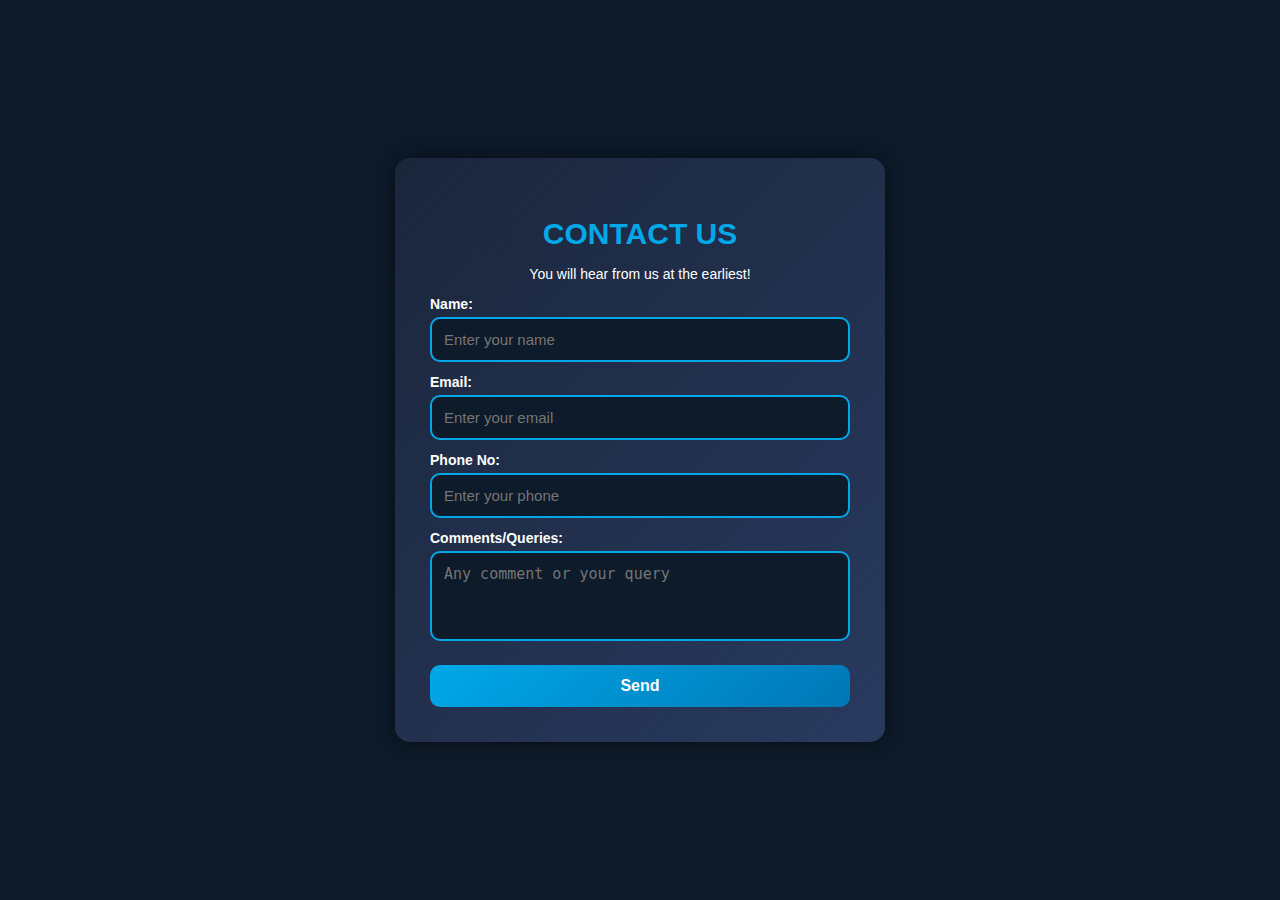
<file: Feedback.html>
<!DOCTYPE html>
<html lang="en">
<head>
    <meta charset="UTF-8">
    <meta name="viewport" content="width=device-width, initial-scale=1.0">
    <title>Contact Us</title>
    <style>
        body {
            background-color: #0d1b2a;
            font-family: 'Poppins', sans-serif;
            display: flex;
            justify-content: center;
            align-items: center;
            height: 100vh;
            margin: 0;
        }

        .container {
            background: linear-gradient(135deg, #1b263b, #293a5f);
            padding: 35px;
            border-radius: 15px;
            box-shadow: 0px 0px 25px rgba(0, 0, 0, 0.5);
            text-align: center;
            width: 420px;
            transition: transform 0.3s;
        }

        .container:hover {
            transform: scale(1.02);
        }

        h2 {
            color: #00a8e8;
            font-size: 30px;
            margin-bottom: 15px;
            text-transform: uppercase;
        }

        label {
            font-weight: bold;
            color: #ffffff;
            display: block;
            text-align: left;
            margin-top: 12px;
            font-size: 14px;
        }

        input, textarea {
            width: 100%;
            padding: 12px;
            margin-top: 5px;
            border: 2px solid #00a8e8;
            border-radius: 10px;
            background-color: #0d1b2a;
            color: white;
            box-sizing: border-box;
            font-size: 15px;
            transition: all 0.3s ease-in-out;
        }

        input:focus, textarea:focus {
            border-color: #0077b6;
            outline: none;
            box-shadow: 0px 0px 10px rgba(0, 168, 232, 0.5);
        }

        textarea {
            resize: none;
            height: 90px;
        }

        button {
            background: linear-gradient(135deg, #00a8e8, #0077b6);
            color: white;
            border: none;
            padding: 12px;
            cursor: pointer;
            font-weight: bold;
            width: 100%;
            margin-top: 20px;
            border-radius: 10px;
            font-size: 16px;
            transition: background 0.3s ease-in-out;
        }

        button:hover {
            background: linear-gradient(135deg, #0077b6, #005f99);
        }

        p {
            margin-top: 15px;
            color: #ffffff;
            font-size: 14px;
        }
    </style>
</head>
<body>
    <div class="container">
        <h2>Contact Us</h2>
        <p>You will hear from us at the earliest!</p>

        <label for="text">Name:</label>
        <input type="text" id="text" placeholder="Enter your name">

        <label for="email">Email:</label>
        <input type="email" id="email" placeholder="Enter your email">

        <label for="tel">Phone No:</label>
        <input type="tel" id="tel" placeholder="Enter your phone">

        <label for="comment">Comments/Queries:</label>
        <textarea id="comment" placeholder="Any comment or your query"></textarea>

        <button>Send</button>
    </div>
</body>
</html>
</file>
